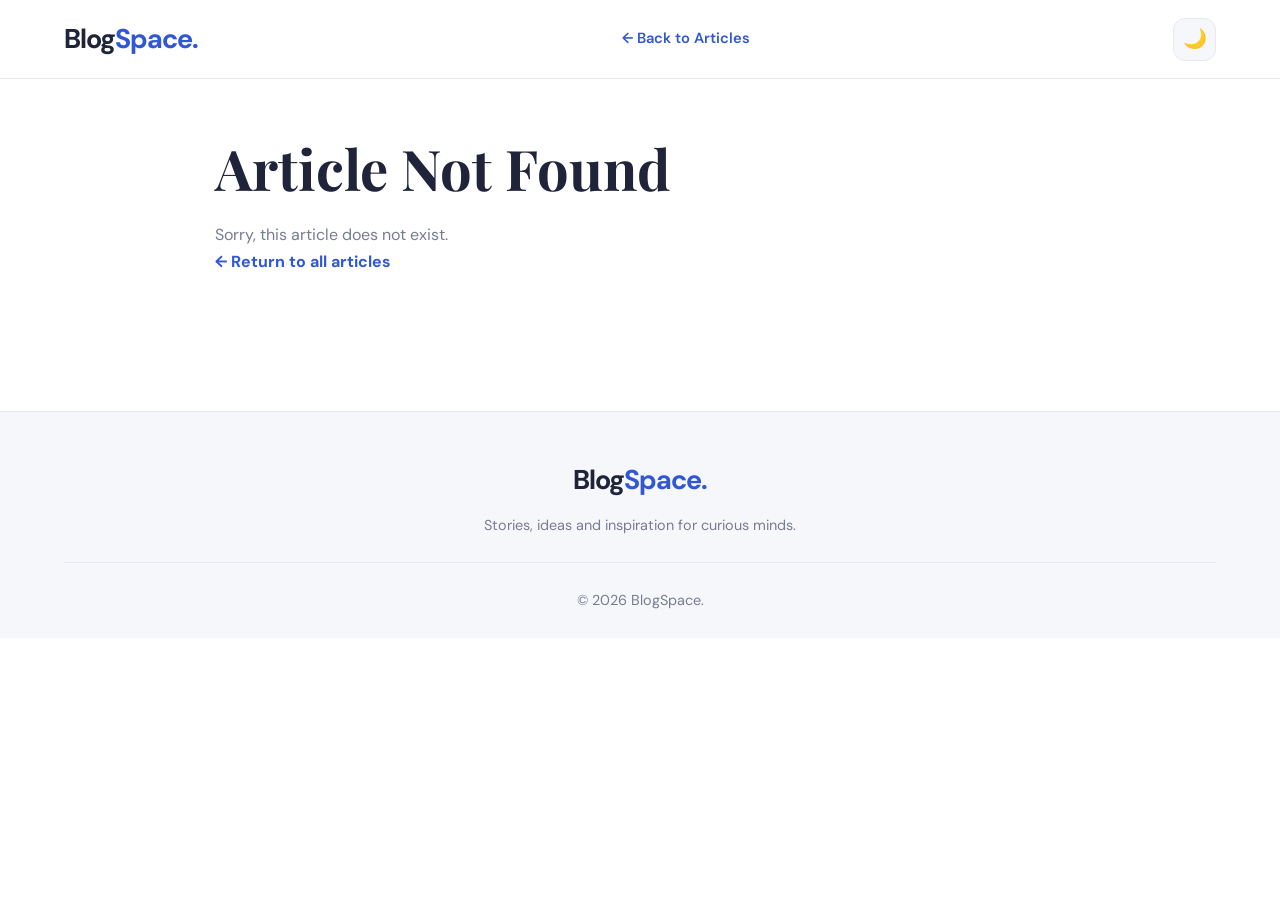
<file: article.html>
<!DOCTYPE html>
<html lang="en">
<head>
    <meta charset="UTF-8">
    <meta name="viewport" content="width=device-width, initial-scale=1.0">

    <meta name="description" content="Read inspiring stories and practical ideas on BlogSpace.">

    <title>Article | BlogSpace</title>

    <link rel="stylesheet" href="style.css">
    <link rel="stylesheet" href="article.css">

    <link rel="preconnect" href="https://fonts.googleapis.com">
    <link rel="preconnect" href="https://fonts.gstatic.com" crossorigin>
    <link href="https://fonts.googleapis.com/css2?family=DM+Sans:wght@400;500;600;700&family=Playfair+Display:wght@600;700&display=swap" rel="stylesheet">
</head>
<body>

    <!-- Navigation -->
    <header class="header">
        <nav class="navbar container">
            <a href="index.html" class="logo">Blog<span>Space.</span></a>

            <a href="index.html#articles" class="back-link">
                ← Back to Articles
            </a>

            <button class="theme-toggle" id="themeToggle"
                    aria-label="Toggle dark mode">🌙</button>
        </nav>
    </header>

    <main class="article-page container">

        <!-- Article content will load using JavaScript -->
        <article id="articleContent" class="article-content"></article>

        <!-- Share buttons -->
        <section class="share-section">
            <h3>Enjoyed this article?</h3>
            <p>Share it with your friends.</p>

            <div class="share-buttons">
                <button id="shareNative" class="share-btn">
                    Share Article ↗
                </button>

                <button id="shareWhatsApp" class="share-btn">
                    WhatsApp
                </button>

                <button id="copyLink" class="share-btn">
                    Copy Link
                </button>
            </div>

            <p id="shareMessage" aria-live="polite"></p>
        </section>

        <!-- Comments section -->
        <section class="comments-section">
            <h2>Join the Conversation</h2>
            <p>Share your thoughts about this article.</p>

            <form id="commentForm" class="comment-form">
                <label for="commentName">Your name</label>
                <input type="text" id="commentName"
                       placeholder="Enter your name" required
                       maxlength="60">

                <label for="commentText">Your comment</label>
                <textarea id="commentText"
                          placeholder="Write your thoughts..."
                          rows="5" required maxlength="1000"></textarea>

                <button type="submit" class="btn">
                    Post Comment
                </button>
            </form>

            <p id="commentMessage" aria-live="polite"></p>

            <div id="commentsList" class="comments-list"></div>

            <p class="comment-notice">
                Demo only: comments are stored in this browser and are
                not shared with other visitors.
            </p>
        </section>

        <!-- Related articles -->
        <section class="related-section">
            <h2>You May Also Like</h2>
            <div id="relatedGrid" class="related-grid"></div>
        </section>

    </main>

    <!-- Footer -->
    <footer class="footer">
        <div class="container footer-content">
            <a href="index.html" class="logo">Blog<span>Space.</span></a>
            <p>Stories, ideas and inspiration for curious minds.</p>
            <p class="copyright">© 2026 BlogSpace.</p>
        </div>
    </footer>

    <script src="script.js"></script>
    <script src="article.js"></script>

</body>
</html>
</file>
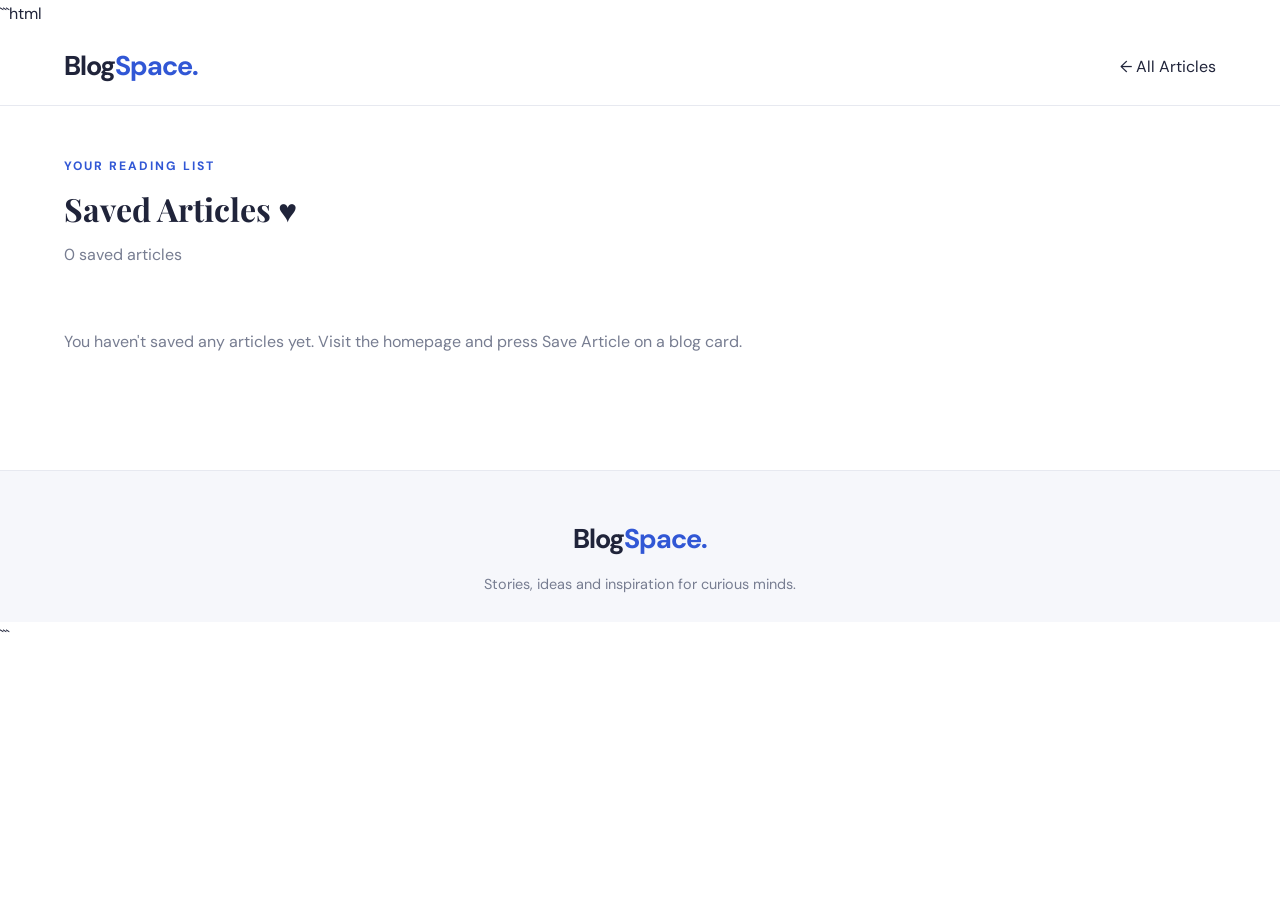
<file: saved.html>
```html
<!DOCTYPE html>
<html lang="en">
<head>
    <meta charset="UTF-8">
    <meta name="viewport" content="width=device-width, initial-scale=1.0">

    <title>Saved Articles | BlogSpace</title>

    <link rel="stylesheet" href="style.css">

    <link rel="preconnect" href="https://fonts.googleapis.com">
    <link href="https://fonts.googleapis.com/css2?family=DM+Sans:wght@400;500;600;700&family=Playfair+Display:wght@600;700&display=swap" rel="stylesheet">
</head>

<body>

    <header class="header">
        <nav class="navbar container">
            <a href="index.html" class="logo">Blog<span>Space.</span></a>

            <a href="index.html#articles" class="back-link">
                ← All Articles
            </a>
        </nav>
    </header>

    <main class="container" style="padding-top: 50px; padding-bottom: 80px;">

        <span class="eyebrow">YOUR READING LIST</span>

        <h1 style="font-family: 'Playfair Display', serif;">
            Saved Articles ♥
        </h1>

        <p id="savedCount" style="margin: 12px 0 25px;">
            Loading saved articles...
        </p>

        <div id="savedGrid" class="blog-grid"></div>

        <p id="emptySaved" hidden style="padding: 35px 0;">
            You haven't saved any articles yet.
            Visit the homepage and press Save Article on a blog card.
        </p>

    </main>

    <footer class="footer">
        <div class="container footer-content">
            <a href="index.html" class="logo">Blog<span>Space.</span></a>
            <p>Stories, ideas and inspiration for curious minds.</p>
        </div>
    </footer>

    <script src="script.js"></script>

    <script>
        function renderSavedArticles() {
            const grid = document.getElementById("savedGrid");
            const count = document.getElementById("savedCount");
            const empty = document.getElementById("emptySaved");

            // Get bookmarked article IDs
            const savedIds = getBookmarks().map(Number);

            // Get custom articles created from the Admin Dashboard
            const customArticles = JSON.parse(
                localStorage.getItem("blogCustomArticles") || "[]"
            );

            // Get articles edited from the Admin Dashboard
            const editedArticles = JSON.parse(
                localStorage.getItem("blogEditedArticles") || "[]"
            );

            // Get deleted article IDs
            const deletedIds = JSON.parse(
                localStorage.getItem("blogDeletedArticles") || "[]"
            ).map(Number);

            // Start with the default articles
            let allArticles = [...articles];

            // Add custom articles without creating duplicates
            customArticles.forEach(article => {
                const exists = allArticles.some(
                    item => Number(item.id) === Number(article.id)
                );

                if (!exists) {
                    allArticles.push(article);
                }
            });

            // Apply edits to existing articles
                if (Array.isArray(editedArticles)) {
            editedArticles.forEach(editedArticle => {
                const index = allArticles.findIndex(
                    article =>
                        Number(article.id) === Number(editedArticle.id)
                );

                if (index !== -1) {
                    allArticles[index] = {
                        ...allArticles[index],
                        ...editedArticle
                    };
                }
            });
        } else if (
            editedArticles &&
            typeof editedArticles === "object"
        ) {
            Object.values(editedArticles).forEach(editedArticle => {
                if (!editedArticle || editedArticle.id === undefined) {
                    return;
                }

                const index = allArticles.findIndex(
                    article =>
                        Number(article.id) === Number(editedArticle.id)
                );

                if (index !== -1) {
                    allArticles[index] = {
                        ...allArticles[index],
                        ...editedArticle
                    };
                }
            });
        }

            // Exclude deleted articles
            allArticles = allArticles.filter(
                article => !deletedIds.includes(Number(article.id))
            );

            // Keep only bookmarked articles
            const savedArticles = allArticles.filter(article =>
                savedIds.includes(Number(article.id))
            );

            // Update saved count
            count.textContent =
                `${savedArticles.length} saved ${
                    savedArticles.length === 1 ? "article" : "articles"
                }`;

            // Show or hide the empty message
            empty.hidden = savedArticles.length > 0;

            // Render saved article cards
            grid.innerHTML = savedArticles.map(article => `
                <article class="blog-card">

                    <div class="blog-card-image-wrap">
                        <img
                            class="blog-card-image"
                            src="${article.image || ""}"
                            alt="${article.title || "Saved article"}"
                            loading="lazy"
                        >
                    </div>

                    <div class="blog-card-content">

                        <div class="blog-card-meta">
                            <span class="blog-category">
                                ${article.category || "General"}
                            </span>
                        </div>

                        <h3>
                            <a href="article.html?id=${article.id}">
                                ${article.title || "Untitled Article"}
                            </a>
                        </h3>

                        <p>
                            ${article.excerpt || article.description || ""}
                        </p>

                        <div class="card-bottom">

                            <a
                                class="read-more"
                                href="article.html?id=${article.id}"
                            >
                                Read Article →
                            </a>

                            <button
                                class="bookmark-btn"
                                data-remove="${article.id}"
                                aria-pressed="true"
                            >
                                ♥ Remove
                            </button>

                        </div>
                    </div>
                </article>
            `).join("");
        }

        // Remove an article from the saved list
        document.getElementById("savedGrid").addEventListener(
            "click",
            function(event) {
                const button = event.target.closest("[data-remove]");

                if (!button) return;

                toggleBookmark(Number(button.dataset.remove));

                renderSavedArticles();
            }
        );

        // Render saved articles when the page opens
        renderSavedArticles();
    </script>

</body>
</html>
```
</file>
<file: style.css>
/* ========================================
   1. GLOBAL STYLES
======================================== */

:root {
    --primary: #3157d5;
    --primary-dark: #2344b5;
    --background: #ffffff;
    --surface: #f6f7fb;
    --text: #20243a;
    --muted: #777d91;
    --border: #e7e9f0;
    --card: #ffffff;
    --shadow: 0 12px 35px rgba(29, 40, 80, 0.08);
}

* {
    margin: 0;
    padding: 0;
    box-sizing: border-box;
}

html {
    scroll-behavior: smooth;
    scroll-padding-top: 90px;
}

body {
    font-family: "DM Sans", sans-serif;
    background: var(--background);
    color: var(--text);
    line-height: 1.7;
    transition: background 0.3s, color 0.3s;
}

body.dark-mode {
    --background: #121522;
    --surface: #1b2030;
    --text: #f0f2fa;
    --muted: #a5abc0;
    --border: #30364a;
    --card: #1b2030;
    --shadow: 0 12px 35px rgba(0, 0, 0, 0.2);
}

a {
    text-decoration: none;
    color: inherit;
}

button,
input {
    font: inherit;
}

button {
    cursor: pointer;
}

button:focus-visible,
a:focus-visible,
input:focus-visible {
    outline: 3px solid #8ca5ff;
    outline-offset: 3px;
}

img {
    display: block;
    max-width: 100%;
}

.container {
    width: min(1160px, 90%);
    margin-inline: auto;
}

.eyebrow {
    display: inline-block;
    color: var(--primary);
    font-size: 0.76rem;
    font-weight: 700;
    letter-spacing: 2px;
    margin-bottom: 12px;
}

h1,
h2,
h3 {
    line-height: 1.25;
}

h1,
h2 {
    font-family: "Playfair Display", serif;
}

h2 {
    font-size: clamp(1.8rem, 4vw, 2.5rem);
    letter-spacing: -0.5px;
}

p {
    color: var(--muted);
}

::selection {
    background: var(--primary);
    color: white;
}


/* ========================================
   2. NAVIGATION BAR
======================================== */

.header {
    position: sticky;
    top: 0;
    z-index: 1000;
    background: var(--background);
    border-bottom: 1px solid var(--border);
}

.navbar {
    min-height: 78px;
    display: flex;
    align-items: center;
    justify-content: space-between;
    gap: 25px;
}

.logo {
    font-size: 1.7rem;
    font-weight: 700;
    letter-spacing: -1px;
    white-space: nowrap;
}

.logo span {
    color: var(--primary);
}

.nav-links {
    display: flex;
    align-items: center;
    gap: 32px;
    list-style: none;
}

.nav-links a {
    color: var(--muted);
    font-size: 0.94rem;
    font-weight: 600;
    transition: color 0.25s;
}

.nav-links a:hover,
.nav-links a.active {
    color: var(--primary);
}

.theme-toggle,
.menu-toggle {
    border: 1px solid var(--border);
    background: var(--surface);
    color: var(--text);
    border-radius: 12px;
    width: 43px;
    height: 43px;
    display: grid;
    place-items: center;
    font-size: 1.2rem;
}

.menu-toggle {
    display: none;
}


/* ========================================
   3. BUTTONS
======================================== */

.btn {
    display: inline-flex;
    justify-content: center;
    align-items: center;
    gap: 8px;
    padding: 13px 23px;
    border: 1px solid var(--primary);
    border-radius: 10px;
    background: var(--primary);
    color: white;
    font-weight: 700;
    font-size: 0.92rem;
    transition: transform 0.25s, background 0.25s,
                box-shadow 0.25s;
}

.btn:hover {
    background: var(--primary-dark);
    transform: translateY(-2px);
    box-shadow: 0 8px 20px rgba(49, 87, 213, 0.2);
}

.btn-outline {
    background: transparent;
    color: var(--primary);
}

.btn-outline:hover {
    color: white;
}


/* ========================================
   4. HERO SECTION
======================================== */

.hero {
    display: grid;
    grid-template-columns: 1fr 0.9fr;
    align-items: center;
    gap: 70px;
    padding-top: 80px;
    padding-bottom: 90px;
}

.hero-content h1 {
    font-size: clamp(2.5rem, 5vw, 4.2rem);
    letter-spacing: -1.5px;
    margin-bottom: 22px;
}

.hero-content h1 span {
    color: var(--primary);
}

.hero-content > p {
    max-width: 500px;
    font-size: 1.06rem;
    margin-bottom: 30px;
}

.hero-image {
    position: relative;
    min-width: 0;
}

.hero-image > img {
    width: 100%;
    height: 390px;
    object-fit: cover;
    border-radius: 20px;
    box-shadow: var(--shadow);
}

.image-caption {
    position: absolute;
    left: -25px;
    bottom: 25px;
    max-width: 270px;
    padding: 18px 22px;
    background: var(--card);
    border: 1px solid var(--border);
    border-radius: 14px;
    box-shadow: var(--shadow);
}

.image-caption span {
    color: var(--primary);
    font-size: 0.68rem;
    font-weight: 700;
    letter-spacing: 1px;
}

.image-caption p {
    margin-top: 5px;
    color: var(--text);
    font-weight: 600;
}


/* ========================================
   5. SECTION HEADINGS
======================================== */

.section-heading {
    display: flex;
    align-items: end;
    justify-content: space-between;
    gap: 20px;
    margin-bottom: 27px;
}

.article-count {
    color: var(--muted);
    font-size: 0.9rem;
}


/* ========================================
   6. CATEGORIES
======================================== */

.categories {
    padding-bottom: 70px;
}

.category-list {
    display: flex;
    flex-wrap: wrap;
    gap: 12px;
}

.category-btn {
    padding: 10px 20px;
    border: 1px solid var(--border);
    border-radius: 30px;
    background: var(--card);
    color: var(--muted);
    font-size: 0.9rem;
    font-weight: 600;
    transition: all 0.25s;
}

.category-btn:hover,
.category-btn.active {
    background: var(--primary);
    color: white;
    border-color: var(--primary);
}


/* ========================================
   7. ARTICLES & SEARCH
======================================== */

.articles {
    padding-bottom: 95px;
}

.search-box {
    display: flex;
    align-items: center;
    gap: 12px;
    width: min(540px, 100%);
    padding: 5px 15px;
    margin-bottom: 35px;
    border: 1px solid var(--border);
    border-radius: 12px;
    background: var(--card);
}

.search-box > span {
    font-size: 1.6rem;
    color: var(--muted);
}

.search-box input {
    flex: 1;
    min-width: 0;
    padding: 12px 0;
    border: none;
    outline: none;
    background: transparent;
    color: var(--text);
}

.search-box input:focus-visible {
    outline: none;
}

.search-box button {
    border: none;
    background: transparent;
    color: var(--muted);
    padding: 5px;
}

.blog-grid {
    display: grid;
    grid-template-columns: repeat(3, minmax(0, 1fr));
    gap: 30px;
}

.blog-card {
    min-width: 0;
    overflow: hidden;
    background: var(--card);
    border: 1px solid var(--border);
    border-radius: 16px;
    transition: transform 0.3s, box-shadow 0.3s;
}

.blog-card:hover {
    transform: translateY(-7px);
    box-shadow: var(--shadow);
}

.blog-card-image {
    display: block;
    width: 100%;
    height: 220px;
    object-fit: cover;
    background: var(--surface);
    transition: transform 0.4s;
}

.blog-card:hover .blog-card-image {
    transform: scale(1.035);
}

.blog-card-image-wrap {
    overflow: hidden;
}

.blog-card-content {
    padding: 22px;
}

.blog-card-meta {
    display: flex;
    align-items: center;
    flex-wrap: wrap;
    gap: 10px;
    margin-bottom: 14px;
    font-size: 0.78rem;
    color: var(--muted);
}

.blog-category {
    padding: 5px 10px;
    border-radius: 20px;
    background: rgba(49, 87, 213, 0.1);
    color: var(--primary);
    font-weight: 700;
}

.blog-card h3 {
    font-family: "Playfair Display", serif;
    font-size: 1.3rem;
    margin-bottom: 12px;
}

.blog-card h3 a:hover {
    color: var(--primary);
}

.blog-card-content > p {
    font-size: 0.91rem;
    line-height: 1.8;
}

.card-bottom {
    display: flex;
    align-items: center;
    justify-content: space-between;
    gap: 10px;
    margin-top: 20px;
    padding-top: 16px;
    border-top: 1px solid var(--border);
}

.read-more {
    color: var(--primary);
    font-size: 0.88rem;
    font-weight: 700;
}

.read-more:hover {
    text-decoration: underline;
}

.card-tag {
    font-size: 0.78rem;
    color: var(--muted);
}

.load-more-wrapper {
    display: flex;
    justify-content: center;
    margin-top: 45px;
}

.no-results {
    text-align: center;
    padding: 40px 10px;
}


/* ========================================
   8. ABOUT SECTION
======================================== */

.about-section {
    padding: 85px 0;
    background: var(--surface);
    text-align: center;
}

.about-content {
    max-width: 720px;
}

.about-content h2 {
    margin-bottom: 20px;
}

.about-content > p {
    max-width: 620px;
    margin: 0 auto 22px;
}

.text-link {
    color: var(--primary);
    font-weight: 700;
}

.text-link:hover {
    text-decoration: underline;
}


/* ========================================
   9. NEWSLETTER
======================================== */

.newsletter {
    display: grid;
    grid-template-columns: 1fr 1fr;
    align-items: center;
    gap: 35px;
    padding-top: 75px;
    padding-bottom: 75px;
}

.newsletter h2 {
    font-size: clamp(1.6rem, 3vw, 2rem);
    margin-bottom: 10px;
}

.newsletter-form {
    display: flex;
    gap: 10px;
    min-width: 0;
}

.newsletter-form input {
    flex: 1;
    min-width: 0;
    padding: 13px 14px;
    border: 1px solid var(--border);
    border-radius: 10px;
    background: var(--card);
    color: var(--text);
}

.newsletter-message {
    grid-column: 1 / -1;
    font-size: 0.9rem;
}


/* ========================================
   10. FOOTER
======================================== */

.footer {
    background: var(--surface);
    border-top: 1px solid var(--border);
    padding: 45px 0 25px;
    text-align: center;
}

.footer-content > p {
    margin-top: 10px;
    font-size: 0.9rem;
}

.footer-links {
    display: flex;
    justify-content: center;
    gap: 25px;
    flex-wrap: wrap;
    margin-top: 22px;
}

.footer-links a {
    color: var(--muted);
    font-size: 0.9rem;
}

.footer-links a:hover {
    color: var(--primary);
}

.copyright {
    padding-top: 25px;
    margin-top: 25px !important;
    border-top: 1px solid var(--border);
}


/* ========================================
   11. RESPONSIVE DESIGN
======================================== */

@media (max-width: 900px) {
    .hero {
        gap: 35px;
        padding-top: 60px;
    }

    .hero-image > img {
        height: 330px;
    }

    .blog-grid {
        grid-template-columns: repeat(2, minmax(0, 1fr));
    }

    .nav-links {
        gap: 18px;
    }

    .newsletter {
        grid-template-columns: 1fr;
        gap: 22px;
    }
}

@media (max-width: 650px) {
    .container {
        width: 91%;
    }

    .navbar {
        min-height: 70px;
        gap: 12px;
    }

    .logo {
        font-size: 1.45rem;
    }

    .menu-toggle {
        display: grid;
        margin-left: auto;
    }

    .theme-toggle {
        width: 40px;
        height: 40px;
    }

    .nav-links {
        display: none;
        position: absolute;
        top: 70px;
        left: 0;
        right: 0;
        flex-direction: column;
        align-items: stretch;
        gap: 0;
        padding: 10px 5%;
        background: var(--background);
        border-bottom: 1px solid var(--border);
        box-shadow: var(--shadow);
    }

    .nav-links.open {
        display: flex;
    }

    .nav-links a {
        display: block;
        padding: 12px 0;
    }

    .hero {
        grid-template-columns: 1fr;
        gap: 35px;
        padding-top: 50px;
        padding-bottom: 65px;
    }

    .hero-content h1 {
        font-size: clamp(2.3rem, 10vw, 3.2rem);
    }

    .hero-image > img {
        height: 290px;
    }

    .image-caption {
        left: 12px;
        bottom: 12px;
        max-width: 240px;
    }

    .categories {
        padding-bottom: 55px;
    }

    .section-heading {
        align-items: start;
    }

    .blog-grid {
        grid-template-columns: 1fr;
        gap: 22px;
    }

    .blog-card-image {
        height: 235px;
    }

    .articles {
        padding-bottom: 65px;
    }

    .about-section {
        padding: 65px 0;
    }

    .newsletter {
        padding-top: 55px;
        padding-bottom: 55px;
    }

    .newsletter-form {
        flex-direction: column;
    }

    .newsletter-form .btn {
        width: 100%;
    }
}

@media (prefers-reduced-motion: reduce) {
    *,
    *::before,
    *::after {
        scroll-behavior: auto !important;
        animation-duration: 0.01ms !important;
        transition-duration: 0.01ms !important;
    }
}
</file>
<file: article.css>
/* ARTICLE PAGE */

.article-page {
    max-width: 850px;
    padding-top: 55px;
    padding-bottom: 80px;
}

.back-link {
    color: var(--primary);
    font-weight: 600;
    font-size: 0.92rem;
}

.back-link:hover {
    text-decoration: underline;
}

.article-content {
    margin-bottom: 55px;
}

.article-cover {
    width: 100%;
    max-height: 440px;
    object-fit: cover;
    border-radius: 18px;
    margin: 28px 0;
}

.article-meta {
    display: flex;
    flex-wrap: wrap;
    gap: 14px;
    color: var(--muted);
    font-size: 0.9rem;
    margin: 18px 0;
}

.article-title {
    font-family: "Playfair Display", serif;
    font-size: clamp(2.2rem, 5vw, 3.5rem);
    line-height: 1.2;
    margin-bottom: 20px;
}

.article-excerpt {
    font-size: 1.12rem;
    line-height: 1.8;
    margin-bottom: 20px;
}

.article-body {
    font-size: 1.05rem;
    line-height: 1.95;
}

.article-body h2 {
    font-size: 1.8rem;
    margin: 32px 0 12px;
}

.article-body p {
    margin-bottom: 20px;
}

.share-section,
.comments-section,
.related-section {
    border-top: 1px solid var(--border);
    padding-top: 35px;
    margin-top: 45px;
}

.share-section h3 {
    font-size: 1.3rem;
    margin-bottom: 5px;
}

.share-buttons {
    display: flex;
    flex-wrap: wrap;
    gap: 10px;
    margin-top: 20px;
}

.share-btn {
    padding: 10px 16px;
    border: 1px solid var(--border);
    border-radius: 9px;
    background: var(--card);
    color: var(--text);
    font-weight: 600;
}

.share-btn:hover {
    border-color: var(--primary);
    color: var(--primary);
}

#shareMessage,
#commentMessage {
    margin-top: 12px;
    font-size: 0.9rem;
}

.comment-form {
    display: flex;
    flex-direction: column;
    gap: 12px;
    margin-top: 25px;
}

.comment-form label {
    font-weight: 600;
}

.comment-form input,
.comment-form textarea {
    width: 100%;
    padding: 13px 15px;
    border: 1px solid var(--border);
    border-radius: 10px;
    background: var(--card);
    color: var(--text);
    resize: vertical;
}

.comment-form .btn {
    align-self: flex-start;
    margin-top: 5px;
}

.comments-list {
    display: grid;
    gap: 15px;
    margin-top: 25px;
}

.comment-item {
    padding: 18px;
    background: var(--surface);
    border-radius: 12px;
    overflow-wrap: anywhere;
}

.comment-item h4 {
    margin-bottom: 5px;
}

.comment-item p {
    white-space: pre-wrap;
}

.comment-notice {
    font-size: 0.82rem;
    margin-top: 20px;
}

.related-grid {
    display: grid;
    grid-template-columns: repeat(2, minmax(0, 1fr));
    gap: 22px;
    margin-top: 25px;
}

.related-card {
    overflow: hidden;
    border: 1px solid var(--border);
    border-radius: 13px;
    background: var(--card);
}

.related-card img {
    width: 100%;
    height: 170px;
    object-fit: cover;
}

.related-card-content {
    padding: 16px;
}

.related-card-content h3 {
    font-family: "Playfair Display", serif;
    margin-bottom: 8px;
}

.related-card-content a:hover {
    color: var(--primary);
}

.related-card-content p {
    font-size: 0.88rem;
}

@media (max-width: 600px) {
    .article-page {
        padding-top: 35px;
    }

    .article-cover {
        max-height: 280px;
    }

    .related-grid {
        grid-template-columns: 1fr;
    }

    .share-buttons {
        flex-direction: column;
    }

    .share-btn {
        width: 100%;
    }
}
</file>
